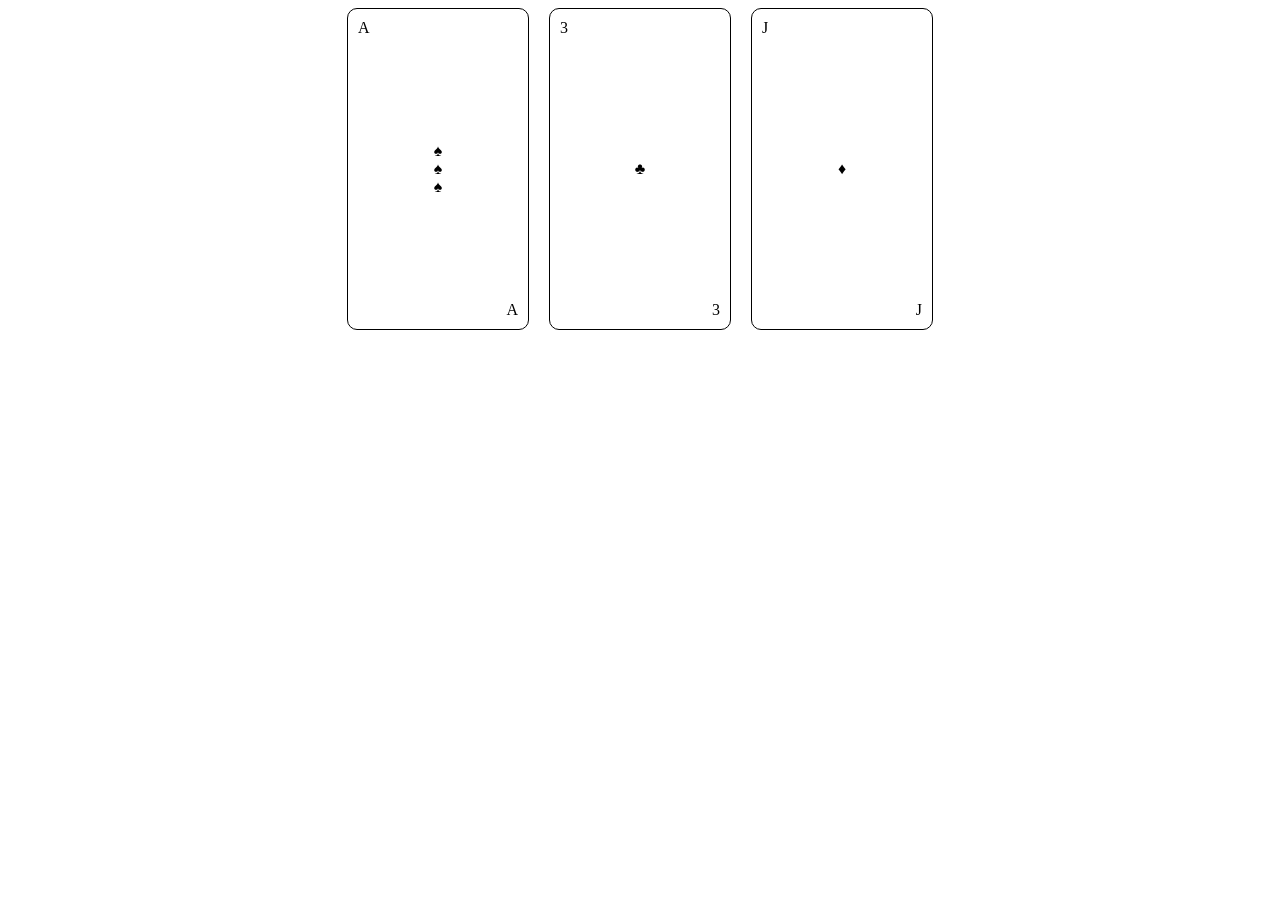
<file: project10/index.html>
<!DOCTYPE html>
<html lang="en">

<head>
  <meta charset="UTF-8">
  <meta name="viewport" content="width=device-width, initial-scale=1.0">
  <title>Playing Cards</title>
  <link rel='stylesheet' href='styles.css'>
</head>

<body>
  <main id='playing-cards'>
    <div class='card'>
      <div class='left'><bold>A</bold></div>
      <div class='middle'><div class=""><bold>♠</bold></div>
      <div class=""><bold>♠</bold></div>
      <div class=""><bold>♠</bold></div></div>
      <div class='right'><bold>A</bold></div>
    </div>
    <div class='card'>
      <div class='left'><bold>3</bold></div>
      <div class='middle'><bold>♣</bold></div>
      <div class='right'><bold>3</bold></div>
    </div>
    <div class='card'>
      <div class='left'><bold>J</bold></div>
      <div class='middle'><bold>♦</bold></div>
      <div class='right'><bold>J</bold></div>
    </div>
  </main>
</body>

</html>
</file>
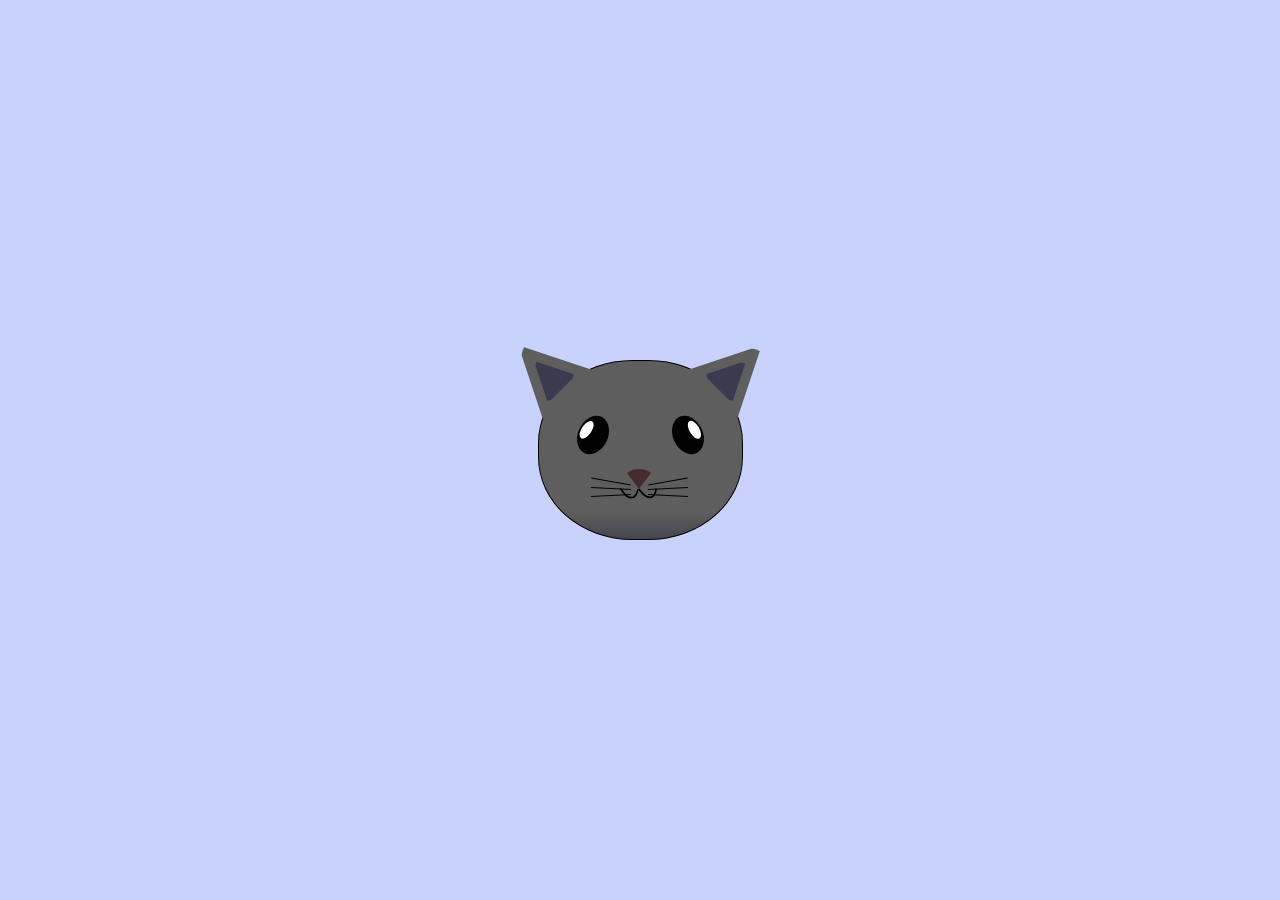
<file: project8/index.html>
<!DOCTYPE html>
<html lang="en">
<head>
  <meta charset="UTF-8">
  <title>fCC Cat Painting</title>
  <link rel="stylesheet" href="./style.css">
</head>
<body>
  <main>
    <div class="cat-head">
      <div class="cat-ears">
        <div class="cat-left-ear">
          <div class="cat-left-inner-ear"></div>
        </div>
        <div class="cat-right-ear">
          <div class="cat-right-inner-ear"></div>
        </div>
      </div>

      <div class="cat-eyes">
        <div class="cat-left-eye">
          <div class="cat-left-inner-eye"></div>
        </div>
        <div class="cat-right-eye">
          <div class="cat-right-inner-eye"></div>
        </div>
      </div>
      
      <div class="cat-nose"></div>

      <div class="cat-mouth">
        <div class="cat-mouth-line-left"></div>
        <div class="cat-mouth-line-right"></div>
      </div>

      <div class="cat-whiskers">
        <div class="cat-whiskers-left">
          <div class="cat-whisker-left-top"></div>
          <div class="cat-whisker-left-middle"></div>
          <div class="cat-whisker-left-bottom"></div>
        </div>
        <div class="cat-whiskers-right">
          <div class="cat-whisker-right-top"></div>
          <div class="cat-whisker-right-middle"></div>
          <div class="cat-whisker-right-bottom"></div>
        </div>
      </div>
    </div>
  </main>
</body>
</html>
</file>
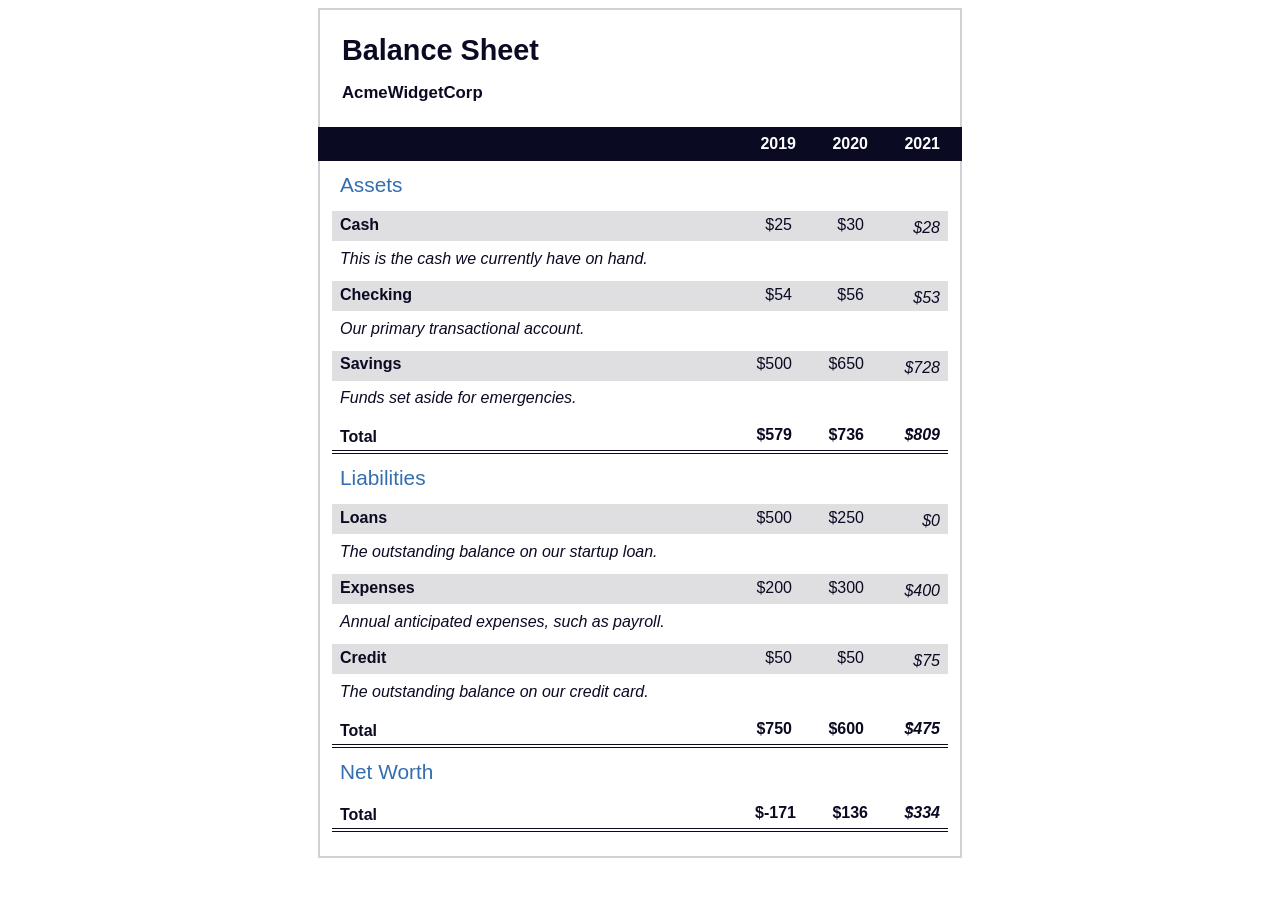
<file: project9/index.html>
<!DOCTYPE html>
<html lang="en">
  <head>
    <meta charset="UTF-8" />
    <meta name="viewport" content="width=device-width, initial-scale=1.0" />
    <title>Balance Sheet</title>
    <link rel="stylesheet" href="./style.css" />
  </head>
  <body>
    <main>
      <section>
        <h1>
          <span class="flex">
            <span>AcmeWidgetCorp</span>
            <span>Balance Sheet</span>
          </span>
        </h1>
        <div id="years" aria-hidden="true">
            <span class="year">2019</span>
            <span class="year">2020</span>
            <span class="year">2021</span>
        </div>
        <div class="table-wrap">
          <table>
            <caption>
              Assets
            </caption>
            <thead>
              <tr>
                <td></td>
                <th><span class="sr-only year">2019</span></th>
                <th><span class="sr-only year">2020</span></th>
                <th class="current"><span class="sr-only year">2021</span></th>
              </tr>
            </thead>
            <tbody>
              <tr class="data">
                <th>Cash <span class="description">This is the cash we currently have on hand.</span></th>
                <td>$25</td>
                <td>$30</td>
                <td class="current">$28</td>
              </tr>
              <tr class="data">
                <th>Checking <span class="description">Our primary transactional account.</span></th>
                <td>$54</td>
                <td>$56</td>
                <td class="current">$53</td>
              </tr>
              <tr class="data">
                <th>Savings <span class="description">Funds set aside for emergencies.</span></th>
                <td>$500</td>
                <td>$650</td>
                <td class="current">$728</td>
              </tr>
              <tr class="total">
                <th>Total <span class="sr-only">Assets</span></th>
                <td>$579</td>
                <td>$736</td>
                <td class="current">$809</td>
              </tr>
            </tbody>
          </table>
          <table>
            <caption>
              Liabilities
            </caption>
            <thead>
              <tr>
                <td></td>
                <th><span class="sr-only">2019</span></th>
                <th><span class="sr-only">2020</span></th>
                <th><span class="sr-only">2021</span></th>
              </tr>
            </thead>
            <tbody>
              <tr class="data">
                <th>Loans <span class="description">The outstanding balance on our startup loan.</span></th>
                <td>$500</td>
                <td>$250</td>
                <td class="current">$0</td>
              </tr>
              <tr class="data">
                <th>Expenses <span class="description">Annual anticipated expenses, such as payroll.</span></th>
                <td>$200</td>
                <td>$300</td>
                <td class="current">$400</td>
              </tr>
              <tr class="data">
                <th>Credit <span class="description">The outstanding balance on our credit card.</span></th>
                <td>$50</td>
                <td>$50</td>
                <td class="current">$75</td>
              </tr>
              <tr class="total">
                <th>Total <span class="sr-only">Liabilities</span></th>
                <td>$750</td>
                <td>$600</td>
                <td class="current">$475</td>
              </tr>
            </tbody>
          </table>
          <table>
            <caption>
              Net Worth
            </caption>
            <thead>
              <tr>
                <td></td>
                <th><span class="sr-only">2019</span></th>
                <th><span class="sr-only">2020</span></th>
                <th><span class="sr-only">2021</span></th>
              </tr>
            </thead>
            <tbody>
              <tr class="total">
                <th>Total <span class="sr-only">Net Worth</span></th>
                <td>$-171</td>
                <td>$136</td>
                <td class="current">$334</td>
              </tr>
            </tbody>
          </table>
        </div>
      </section>
    </main>
  </body>
</html>
</file>
<file: project10/styles.css>
#playing-cards{
  width:100%;
  height:auto;
  display:flex;
  justify-content:center;
  flex-wrap:wrap;
  gap:20px;
}
.card{
  width:160px;
  height:300px;
  display:flex;
  align-items:center;
  justify-content:space-between;
  flex-direction:column;
  border:1px solid black;
  border-radius:10px;
  padding:10px;
}
.left{
  width:100%;
  display:flex;
  justify-content:start;
}
.right{
  width:100%;
  display:flex;
  justify-content:end;
}
</file>
<file: project8/style.css>
* {
  box-sizing: border-box;
}

body {
  background-color: #c9d2fc;
}

.cat-head {
  position: absolute;
  right: 0;
  left: 0;
  top: 0;
  bottom: 0;
  margin: auto;
  background: linear-gradient(#5e5e5e 85%, #45454f 100%);
  width: 205px;
  height: 180px;
  border: 1px solid #000;
  border-radius: 46%;
}

.cat-left-ear {
  position: absolute;
  top: -26px;
  left: -31px;
  z-index: 1;
  border-top-left-radius: 90px;
  border-top-right-radius: 10px;
  transform: rotate(-45deg);
  border-left: 35px solid transparent;
  border-right: 35px solid transparent;
  border-bottom: 70px solid #5e5e5e;
}

.cat-right-ear {
  position: absolute;
  top: -26px;
  left: 163px;
  z-index: 1;
  transform: rotate(45deg);
  border-top-left-radius: 90px;
  border-top-right-radius: 10px;
  border-left: 35px solid transparent;
  border-right: 35px solid transparent;
  border-bottom: 70px solid #5e5e5e;
}

.cat-left-inner-ear {
  position: absolute;
  top: 22px;
  left: -20px;
  border-top-left-radius: 90px;
  border-top-right-radius: 10px;
  border-bottom-right-radius: 40%;
  border-bottom-left-radius: 40%;
  border-left: 20px solid transparent;
  border-right: 20px solid transparent;
  border-bottom: 40px solid #3b3b4f;
}

.cat-right-inner-ear {
  position: absolute;
  top: 22px;
  left: -20px;
  border-top-left-radius: 90px;
  border-top-right-radius: 10px;
  border-bottom-right-radius: 40%;
  border-bottom-left-radius: 40%;
  border-left: 20px solid transparent;
  border-right: 20px solid transparent;
  border-bottom: 40px solid #3b3b4f;
}

.cat-left-eye {
  position: absolute;
  top: 54px;
  left: 39px;
  border-radius: 60%;
  transform: rotate(25deg);
  width: 30px;
  height: 40px;
  background-color: #000;
}

.cat-right-eye {
  position: absolute;
  top: 54px;
  left: 134px;
  border-radius: 60%;
  transform: rotate(-25deg);
  width: 30px;
  height: 40px;
  background-color: #000;
}

.cat-left-inner-eye {
  position: absolute;
  top: 8px;
  left: 2px;
  width: 10px;
  height: 20px;
  transform: rotate(10deg);
  background-color: #fff;
  border-radius: 60%;
}

.cat-right-inner-eye {
  position: absolute;
  top: 8px;
  left: 18px;
  transform: rotate(-5deg);
  width: 10px;
  height: 20px;
  background-color: #fff;
  border-radius: 60%;
}

.cat-nose {
  position: absolute;
  top: 108px;
  left: 85px;
  border-top-left-radius: 50%;
  border-bottom-right-radius: 50%;
  border-bottom-left-radius: 50%;
  transform: rotate(180deg);
  border-left: 15px solid transparent;
  border-right: 15px solid transparent;
  border-bottom: 20px solid #442c2c;
}

.cat-mouth div {
  width: 30px;
  height: 50px;
  border: 2px solid #000;
  border-radius: 190%/190px 150px 0 0;
  border-color: black transparent transparent transparent;
}

.cat-mouth-line-left {
  position: absolute;
  top: 88px;
  left: 74px;
  transform: rotate(170deg);
}

.cat-mouth-line-right {
  position: absolute;
  top: 88px;
  left: 91px;
  transform: rotate(165deg);
}

.cat-whiskers-left div {
  width: 40px;
  height: 1px;
  background-color: #000;
}

.cat-whiskers-right div {
  width: 40px;
  height: 1px;
  background-color: #000;
}

.cat-whisker-left-top {
  position: absolute;
  top: 120px;
  left: 52px;
  transform: rotate(10deg);
}

.cat-whisker-left-middle {
  position: absolute;
  top: 127px;
  left: 52px;
  transform: rotate(3deg);
}

.cat-whisker-left-bottom {
  position: absolute;
  top: 134px;
  left: 52px;
  transform: rotate(-3deg);
}

.cat-whisker-right-top {
  position: absolute;
  top: 120px;
  left: 109px;
  transform: rotate(-10deg);
}

.cat-whisker-right-middle {
  position: absolute;
  top: 127px;
  left: 109px;
  transform: rotate(-3deg);
}

.cat-whisker-right-bottom {
  position: absolute;
  top: 134px;
  left: 109px;
  transform: rotate(3deg)
}
</file>
<file: project9/style.css>
span[class~="sr-only"] {
  border: 0 !important;
  clip: rect(1px, 1px, 1px, 1px) !important;
  clip-path: inset(50%) !important;
  height: 1px !important;
  width: 1px !important;
  position: absolute !important;
  overflow: hidden !important;
  white-space: nowrap !important;
  padding: 0 !important;
  margin: -1px !important;
}

html {
  box-sizing: border-box;
}

body {
  font-family: sans-serif;
  color: #0a0a23;
}

h1 {
  max-width: 37.25rem;
  margin: 0 auto;
  padding: 1.5rem 1.25rem;
}

h1 .flex {
  display: flex;
  flex-direction: column-reverse;
  gap: 1rem;
}

h1 .flex span:first-of-type {
  font-size: 0.7em;
}

h1 .flex span:last-of-type {
  font-size: 1.2em;
}

section {
  max-width: 40rem;
  margin: 0 auto;
  border: 2px solid #d0d0d5;
}

#years {
  display: flex;
  justify-content: flex-end;
  position: sticky;
  z-index: 999;
  top: 0;
  background: #0a0a23;
  color: #fff;
  padding: 0.5rem calc(1.25rem + 2px) 0.5rem 0;
  margin: 0 -2px;
}

#years span[class] {
  font-weight: bold;
  width: 4.5rem;
  text-align: right;
}

.table-wrap {
  padding: 0 0.75rem 1.5rem 0.75rem;
}

table {
  border-collapse: collapse;
  border: 0;
  width: 100%;
  position: relative;
  margin-top: 3rem;
}

table caption {
  color: #356eaf;
  font-size: 1.3em;
  font-weight: normal;
  position: absolute;
  top: -2.25rem;
  left: 0.5rem;
}

tbody td {
  width: 4rem;
}

tbody th {
  width: calc(100% - 12rem);
}

tr[class="total"] {
  border-bottom: 4px double #0a0a23;
  font-weight: bold;
}

tr[class="total"] th {
  text-align: left;
  padding: 0.5rem 0 0.25rem 0.5rem;
}

tr.total td {
  text-align: right;
  padding: 0 0.25rem;
}

tr.total td:nth-of-type(3) {
  padding-right: 0.5rem;
}

tr.total:hover {
  background-color: #99c9ff;
}

td.current {
  font-style: italic;
}

tr.data {
  background-image: linear-gradient(to bottom, #dfdfe2 1.845rem, white 1.845rem);
}

tr.data th {
  text-align: left;
  padding-top: 0.3rem;
  padding-left: 0.5rem;
}

tr.data th .description {
  display: block;
  font-weight: normal;
  font-style: italic;
  padding: 1rem 0 0.75rem;
  margin-right: -13.5rem;
}

tr.data td {
  vertical-align: top;
  padding: 0.3rem 0.25rem 0;
  text-align: right;
}

tr.data td:last-of-type{
  padding:0.5rem;
}
</file>
